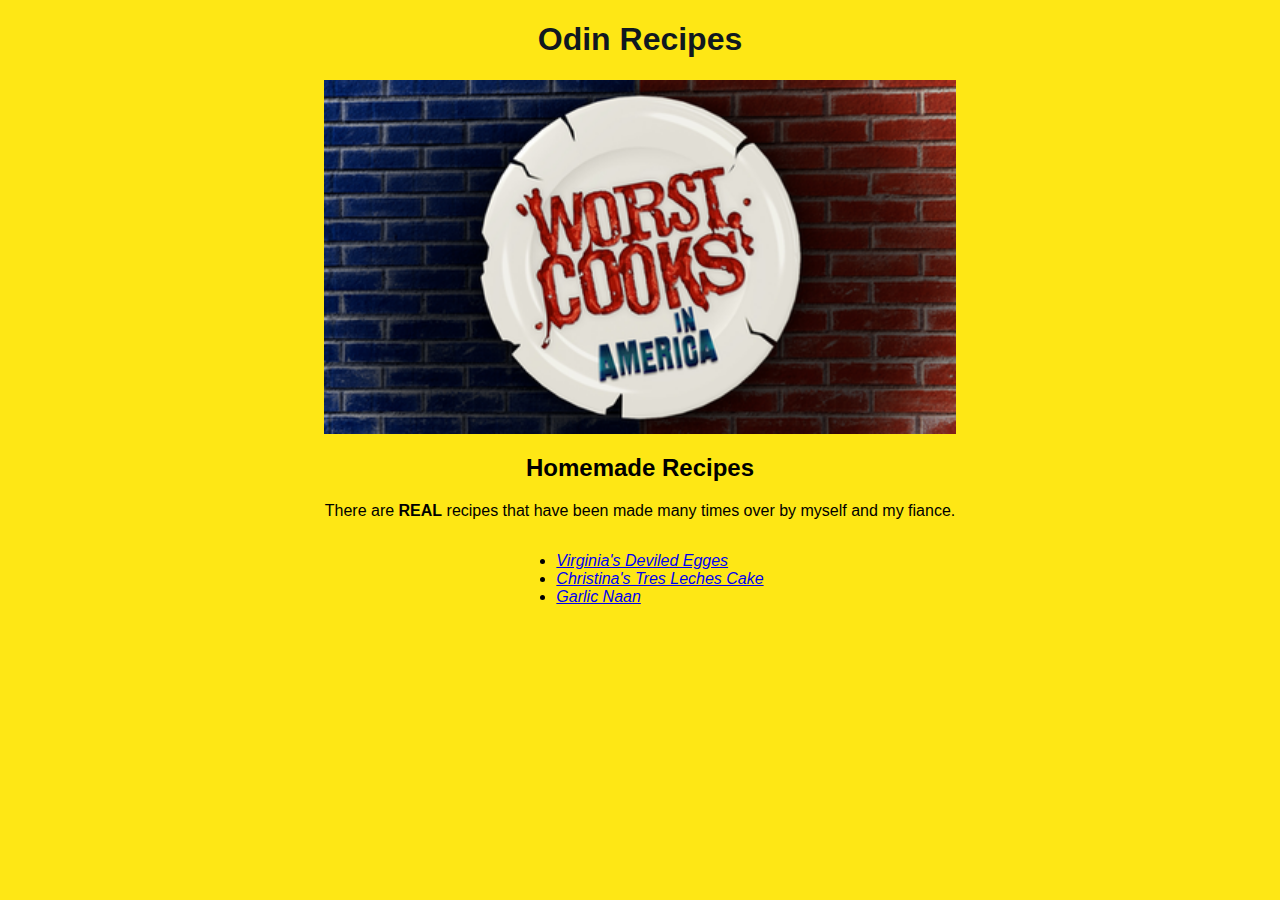
<file: index.html>
<!DOCTYPE html>
<html lang="en">
  <head>
    <meta charset="UTF-8" />
    <title>Recipe Box</title>
    <link rel="stylesheet" href="/CSS/homepage.css">
  </head>
  <body>
    <h1>Odin Recipes</h1>
    <img id="worstcooks" src="images/index-top-image.png" alt="Worst Cooks In America"/>
    <div class="listcontainer">
      <h2>Homemade Recipes</h2>
      <p>There are <strong>REAL</strong> recipes that have been made many times over by myself and my fiance.</p>
      <ul class="recipes">
        <li><a href="recipes/deviled-eggs.html">Virginia's Deviled Egges</a></li>
        <li><a href="recipes/tres-leches.html">Christina's Tres Leches Cake</a></li>
        <li><a href="recipes/garlic-naan.html">Garlic Naan</a></li>
      </ul>
    </div>
  </body>
</html>
</file>
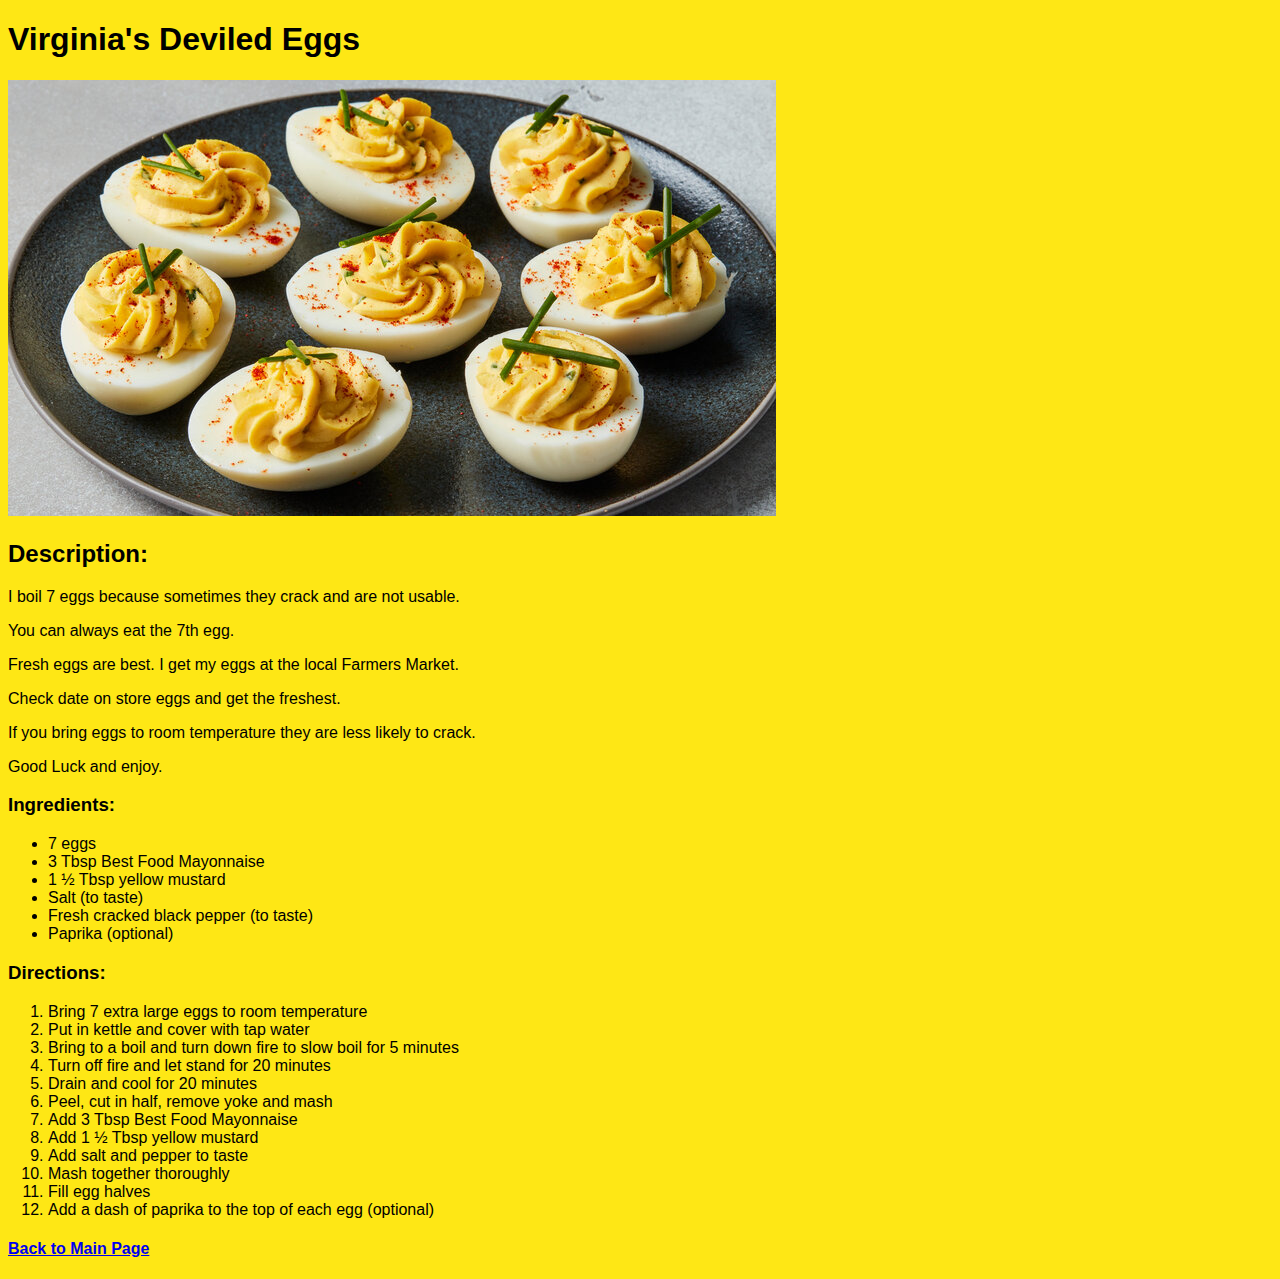
<file: recipes/deviled-eggs.html>
<!DOCTYPE html>
<html lang="en">
  <head>
    <meta charset="UTF-8" />
    <title>Virgina's Deviled Eggs</title>
    <link rel="stylesheet" href="/CSS/recipes.css">
  </head>
  <body>
    <h1>Virginia's Deviled Eggs</h1>
    <img src="../images/deviled-eggs.jpg" />

    <h2>Description:</h2>
    <p>I boil 7 eggs because sometimes they crack and are not usable.</p>

    <p>You can always eat the 7th egg.</p>

    <p>Fresh eggs are best. I get my eggs at the local Farmers Market.</p>

    <p>Check date on store eggs and get the freshest.</p>

    <p>If you bring eggs to room temperature they are less likely to crack.</p>

    <p>Good Luck and enjoy.</p>

    <h3>Ingredients:</h3>
    <ul>
      <li>7 eggs</li>
      <li>3 Tbsp Best Food Mayonnaise</li>
      <li>1 ½ Tbsp yellow mustard</li>
      <li>Salt (to taste)</li>
      <li>Fresh cracked black pepper (to taste)</li>
      <li>Paprika (optional)</li>
    </ul>

    <h3>Directions:</h3>
    <ol>
      <li>Bring 7 extra large eggs to room temperature</li>
      <li>Put in kettle and cover with tap water</li>
      <li>Bring to a boil and turn down fire to slow boil for 5 minutes</li>
      <li>Turn off fire and let stand for 20 minutes</li>
      <li>Drain and cool for 20 minutes</li>
      <li>Peel, cut in half, remove yoke and mash</li>
      <li>Add 3 Tbsp Best Food Mayonnaise</li>
      <li>Add 1 ½ Tbsp yellow mustard</li>
      <li>Add salt and pepper to taste</li>
      <li>Mash together thoroughly</li>
      <li>Fill egg halves</li>
      <li>Add a dash of paprika to the top of each egg (optional)</li>
    </ol>

    <h4><a href="../index.html">Back to Main Page</a></h4>
  </body>
</html>
</file>
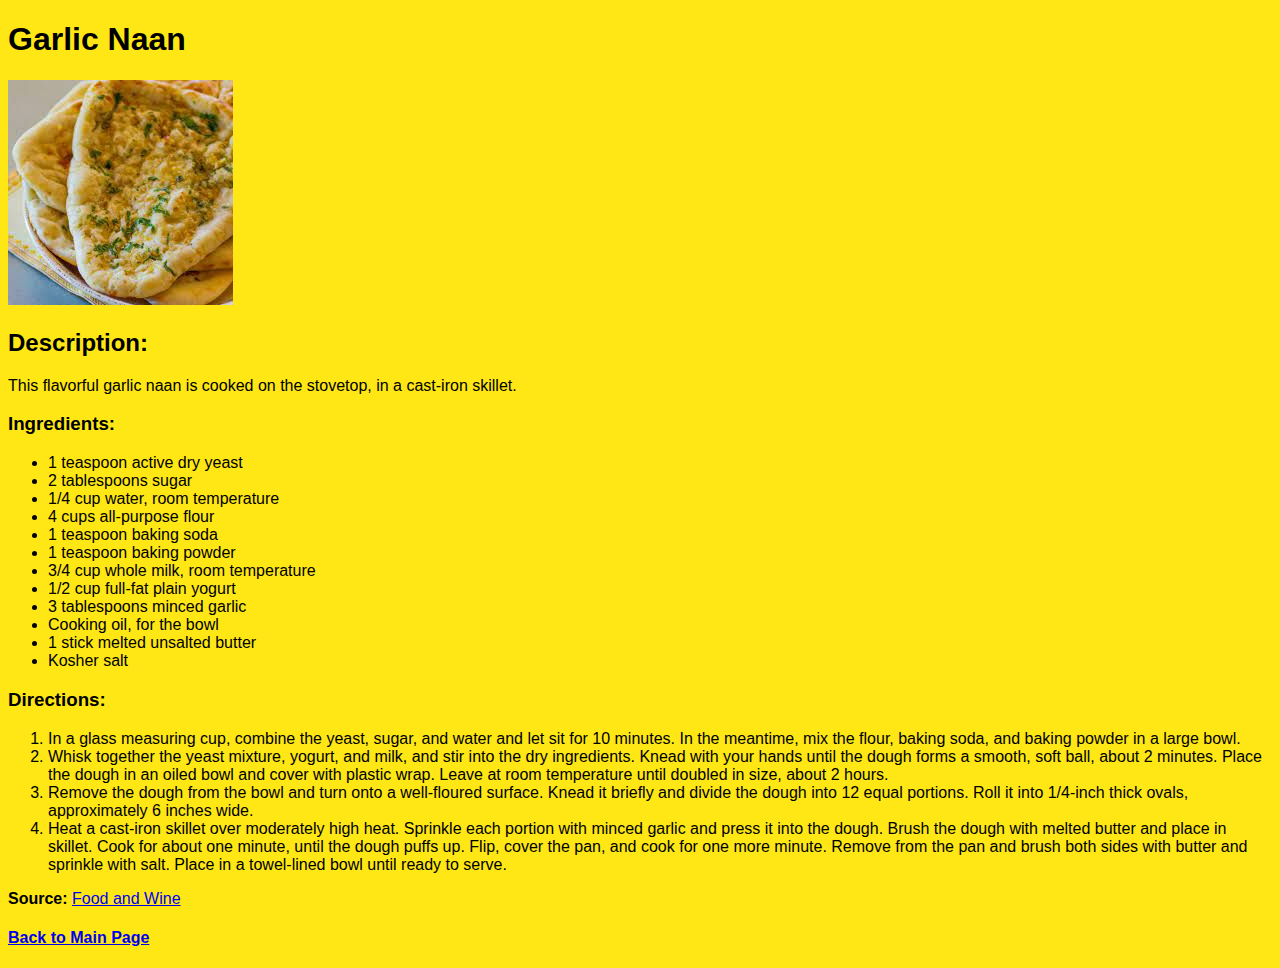
<file: recipes/garlic-naan.html>
<!DOCTYPE html>
<html lang="en">
  <head>
    <meta charset="UTF-8" />
    <title>Garlic Naan Recipe</title>
    <link rel="stylesheet" href="/CSS/recipes.css">
  </head>
  <body>
    <h1>Garlic Naan</h1>
    <img src="../images/garlic-naan.jpg" />

    <h2>Description:</h2>
    <p>This flavorful garlic naan is cooked on the stovetop, in a cast-iron skillet.</p>

    <h3>Ingredients:</h3>
    <ul>
      <li>1 teaspoon active dry yeast</li>
      <li>2 tablespoons sugar</li>
      <li>1/4 cup water, room temperature</li>
      <li>4 cups all-purpose flour</li>
      <li>1 teaspoon baking soda</li>
      <li>1 teaspoon baking powder</li>
      <li>3/4 cup whole milk, room temperature</li>
      <li>1/2 cup full-fat plain yogurt</li>
      <li>3 tablespoons minced garlic</li>
      <li>Cooking oil, for the bowl</li>
      <li>1 stick melted unsalted butter</li>
      <li>Kosher salt</li>
    </ul>

    <h3>Directions:</h3>
    <ol>
      <li>
        In a glass measuring cup, combine the yeast, sugar, and water and let
        sit for 10 minutes. In the meantime, mix the flour, baking soda, and
        baking powder in a large bowl.
      </li>
      <li>
        Whisk together the yeast mixture, yogurt, and milk, and stir into the
        dry ingredients. Knead with your hands until the dough forms a smooth,
        soft ball, about 2 minutes. Place the dough in an oiled bowl and cover
        with plastic wrap. Leave at room temperature until doubled in size,
        about 2 hours.
      </li>
      <li>
        Remove the dough from the bowl and turn onto a well-floured surface.
        Knead it briefly and divide the dough into 12 equal portions. Roll it
        into 1/4-inch thick ovals, approximately 6 inches wide.
      </li>
      <li>
        Heat a cast-iron skillet over moderately high heat. Sprinkle each
        portion with minced garlic and press it into the dough. Brush the dough
        with melted butter and place in skillet. Cook for about one minute,
        until the dough puffs up. Flip, cover the pan, and cook for one more
        minute. Remove from the pan and brush both sides with butter and
        sprinkle with salt. Place in a towel-lined bowl until ready to serve.
      </li>
    </ol>

    <strong>Source: </strong><a href="https://www.foodandwine.com/recipes/garlic-naan">Food and Wine</a>

    <h4><a href="../index.html">Back to Main Page</a></h4>
  </body>
</html>
</file>
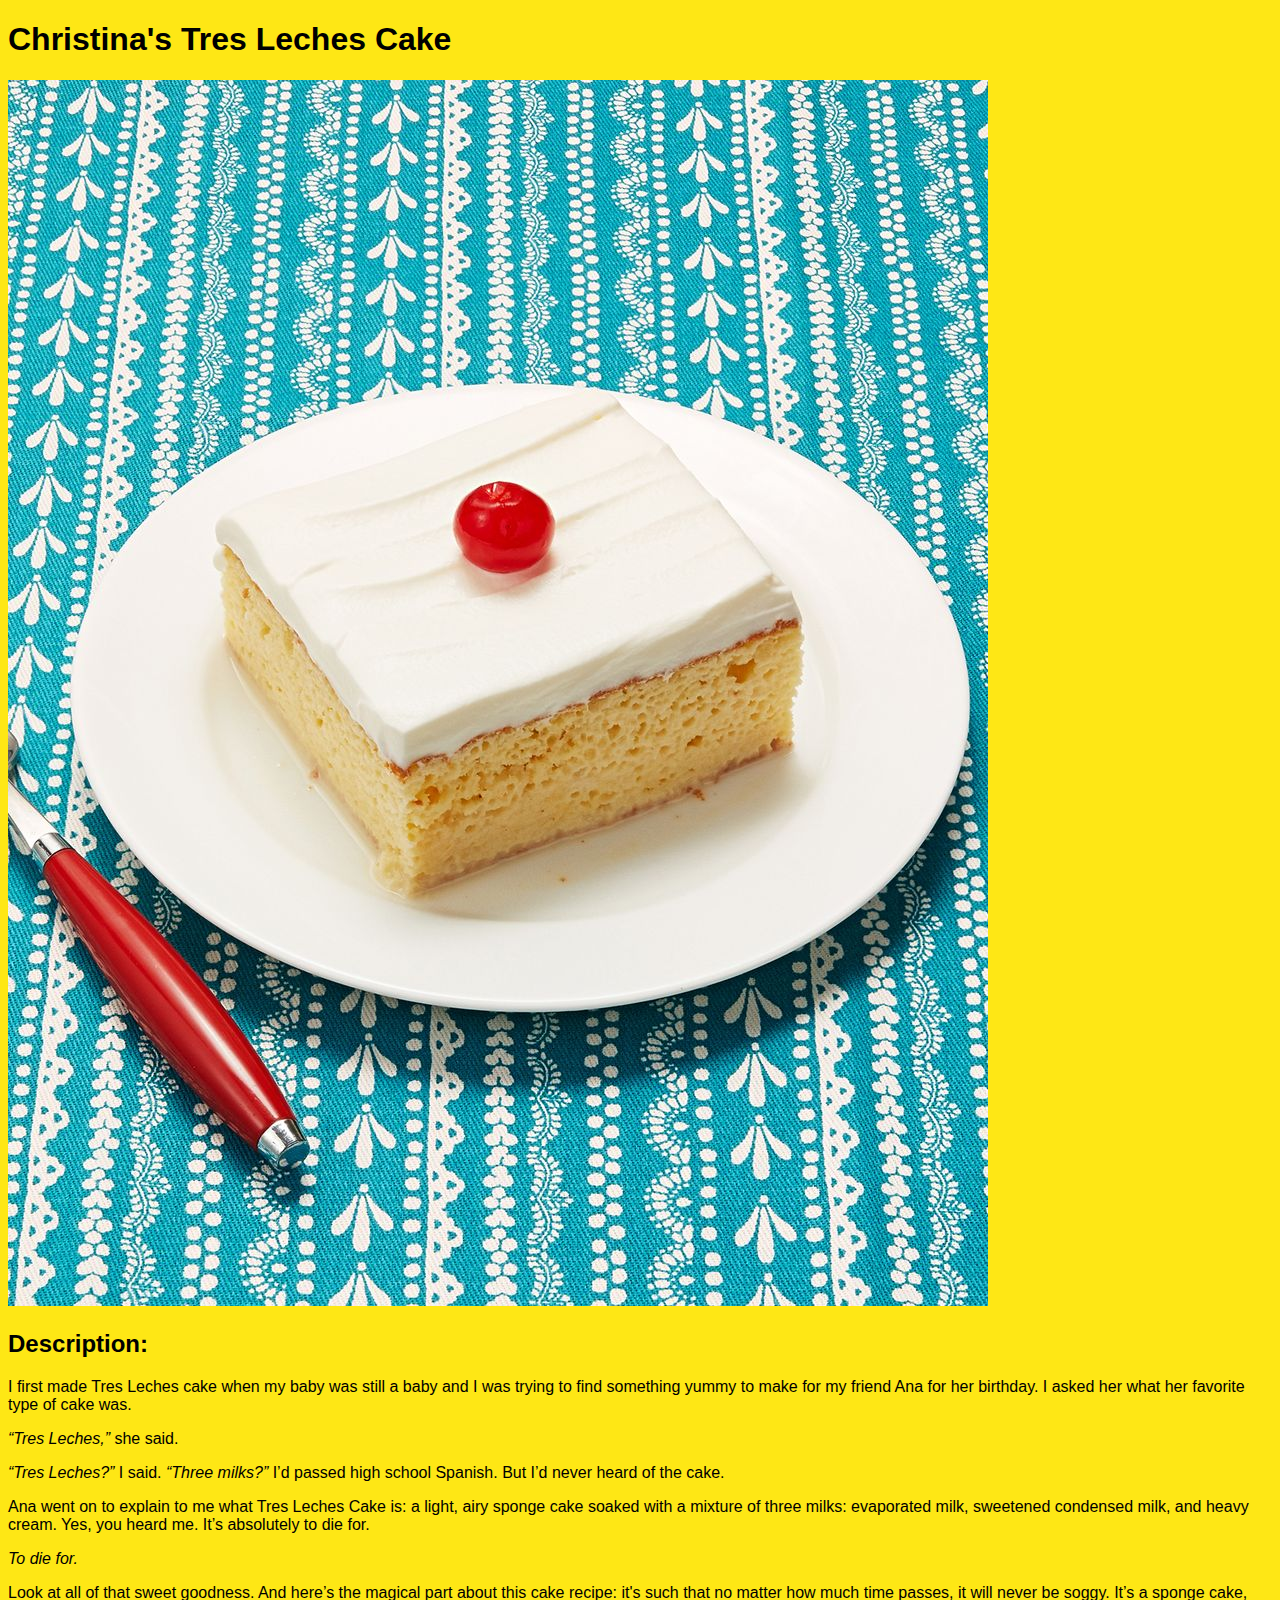
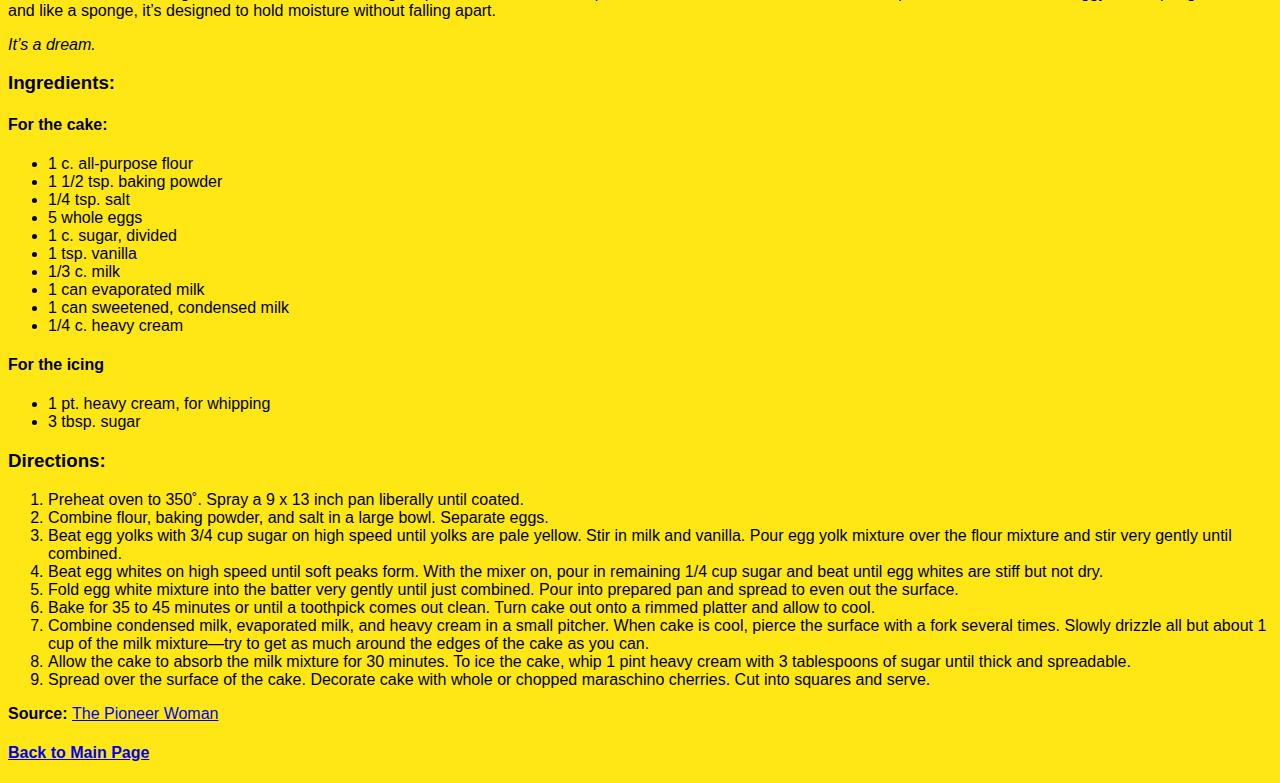
<file: recipes/tres-leches.html>
<!DOCTYPE html>
<html lang="en">
  <head>
    <meta charset="UTF-8" />
    <title>Tres Leches Cake</title>
    <link rel="stylesheet" href="/CSS/recipes.css">
  </head>
  <body>
    <h1>Christina's Tres Leches Cake</h1>
    <img src="../images/tres-leches.jpg" />

    <h2>Description:</h2>
    <p>
      I first made Tres Leches cake when my baby was still a baby and I was
      trying to find something yummy to make for my friend Ana for her birthday.
      I asked her what her favorite type of cake was.
    </p>

    <p><em>“Tres Leches,”</em> she said.</p>

    <p>
      <em>“Tres Leches?”</em> I said. <em>“Three milks?”</em> I’d passed high
      school Spanish. But I’d never heard of the cake.
    </p>

    <p>
      Ana went on to explain to me what Tres Leches Cake is: a light, airy
      sponge cake soaked with a mixture of three milks: evaporated milk,
      sweetened condensed milk, and heavy cream. Yes, you heard me. It’s
      absolutely to die for.
    </p>

    <p><em>To die for.</em></p>

    <p>
      Look at all of that sweet goodness. And here’s the magical part about this
      cake recipe: it's such that no matter how much time passes, it will never
      be soggy. It’s a sponge cake, and like a sponge, it’s designed to hold
      moisture without falling apart.
    </p>

    <p><em>It’s a dream.</em></p>

    <h3>Ingredients:</h3>
    <h4>For the cake:</h4>
    <ul>
      <li>1 c. all-purpose flour</li>
      <li>1 1/2 tsp. baking powder</li>
      <li>1/4 tsp. salt</li>
      <li>5 whole eggs</li>
      <li>1 c. sugar, divided</li>
      <li>1 tsp. vanilla</li>
      <li>1/3 c. milk</li>
      <li>1 can evaporated milk</li>
      <li>1 can sweetened, condensed milk</li>
      <li>1/4 c. heavy cream</li>
    </ul>
    <h4>For the icing</h4>
    <ul>
      <li>1 pt. heavy cream, for whipping</li>
      <li>3 tbsp. sugar</li>
    </ul>

    <h3>Directions:</h3>
    <ol>
      <li>
        Preheat oven to 350˚. Spray a 9 x 13 inch pan liberally until coated.
      </li>
      <li>
        Combine flour, baking powder, and salt in a large bowl. Separate eggs.
      </li>
      <li>
        Beat egg yolks with 3/4 cup sugar on high speed until yolks are pale
        yellow. Stir in milk and vanilla. Pour egg yolk mixture over the flour
        mixture and stir very gently until combined.
      </li>
      <li>
        Beat egg whites on high speed until soft peaks form. With the mixer on,
        pour in remaining 1/4 cup sugar and beat until egg whites are stiff but
        not dry.
      </li>
      <li>
        Fold egg white mixture into the batter very gently until just combined.
        Pour into prepared pan and spread to even out the surface.
      </li>
      <li>
        Bake for 35 to 45 minutes or until a toothpick comes out clean. Turn
        cake out onto a rimmed platter and allow to cool.
      </li>
      <li>
        Combine condensed milk, evaporated milk, and heavy cream in a small
        pitcher. When cake is cool, pierce the surface with a fork several
        times. Slowly drizzle all but about 1 cup of the milk mixture—try to get
        as much around the edges of the cake as you can.
      </li>
      <li>
        Allow the cake to absorb the milk mixture for 30 minutes. To ice the
        cake, whip 1 pint heavy cream with 3 tablespoons of sugar until thick
        and spreadable.
      </li>
      <li>
        Spread over the surface of the cake. Decorate cake with whole or chopped
        maraschino cherries. Cut into squares and serve.
      </li>
    </ol>

    <strong>Source: </strong
    ><a
      href="https://www.thepioneerwoman.com/food-cooking/recipes/a8891/tres-leches-cake/"
      >The Pioneer Woman</a
    >

    <h4><a href="../index.html">Back to Main Page</a></h4>
  </body>
</html>
</file>
<file: CSS/homepage.css>
body {
    background-color: #FEE715FF;
    font-family: Arial, Helvetica, sans-serif;
}

h1 {
    color: #101820FF;
    font-weight: bolder;
    text-align: center;
}

#worstcooks {
    display: block;
    margin-left: auto;
    margin-right: auto;
    width: 50%;
}

div.listcontainer {
    text-align: center;
}

ul.recipes {
    display: inline-block;
    font-style: italic;
    text-align: left;
}
</file>
<file: CSS/recipes.css>
body {
    background-color: #FEE715FF;
    font-family: Arial, Helvetica, sans-serif;
}
</file>
